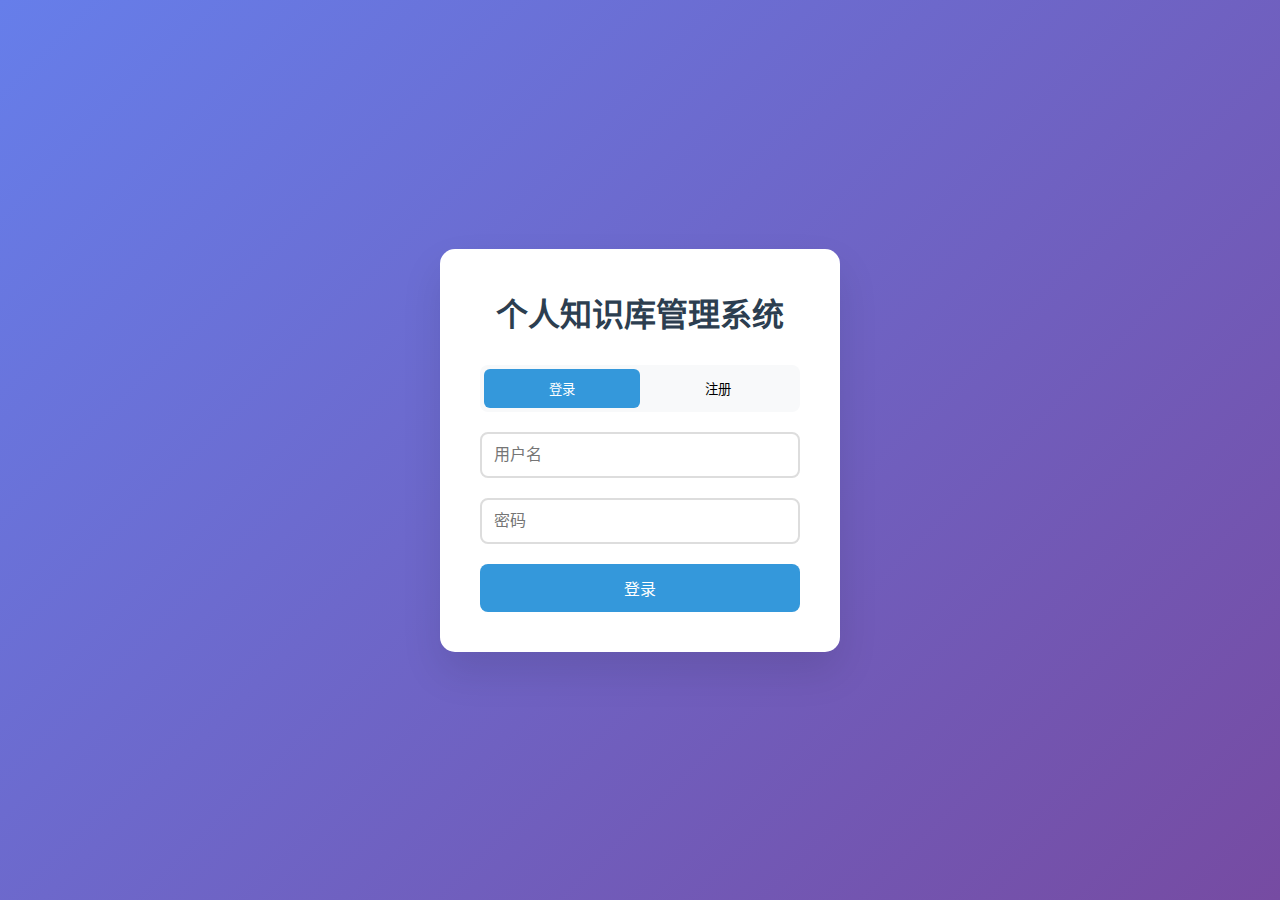
<file: target/classes/templates/login.html>
<!DOCTYPE html>
<html lang="zh-CN">
<head>
    <meta charset="UTF-8">
    <meta name="viewport" content="width=device-width, initial-scale=1.0">
    <title>登录 - 个人知识库</title>
    <style>
        * { margin: 0; padding: 0; box-sizing: border-box; }
        body {
            font-family: Arial;
            background: linear-gradient(135deg, #667eea, #764ba2);
            height: 100vh;
            display: flex;
            justify-content: center;
            align-items: center;
        }
        .login-box {
            background: white;
            padding: 40px;
            border-radius: 15px;
            box-shadow: 0 20px 40px rgba(0,0,0,0.1);
            width: 400px;
        }
        h1 {
            text-align: center;
            margin-bottom: 30px;
            color: #2c3e50;
        }
        .form-group {
            margin-bottom: 20px;
        }
        input {
            width: 100%;
            padding: 12px;
            border: 2px solid #ddd;
            border-radius: 8px;
            font-size: 16px;
        }
        input:focus {
            outline: none;
            border-color: #3498db;
        }
        .submit-btn {
            width: 100%;
            background: #3498db;
            color: white;
            border: none;
            padding: 12px;
            border-radius: 8px;
            font-size: 16px;
            cursor: pointer;
        }
        .submit-btn:hover {
            background: #2980b9;
        }
        .tab-buttons {
            display: flex;
            margin-bottom: 20px;
            background: #f8f9fa;
            border-radius: 8px;
            padding: 4px;
        }
        .tab-button {
            flex: 1;
            padding: 10px;
            border: none;
            background: none;
            cursor: pointer;
            border-radius: 6px;
        }
        .tab-button.active {
            background: #3498db;
            color: white;
        }
        .auth-form {
            display: none;
        }
        .auth-form.active {
            display: block;
        }
    </style>
</head>
<body>
<div class="login-box">
    <h1>个人知识库管理系统</h1>

    <div class="tab-buttons">
        <button class="tab-button active" onclick="switchToLogin()">登录</button>
        <button class="tab-button" onclick="switchToRegister()">注册</button>
    </div>

    <form id="loginForm" class="auth-form active" onsubmit="handleLogin(event)">
        <div class="form-group">
            <input type="text" placeholder="用户名" id="username" required>
        </div>
        <div class="form-group">
            <input type="password" placeholder="密码" id="password" required>
        </div>
        <button type="submit" class="submit-btn">登录</button>
    </form>

    <form id="registerForm" class="auth-form" onsubmit="handleRegister(event)">
        <div class="form-group">
            <input type="text" placeholder="用户名" id="regUsername" required>
        </div>
        <div class="form-group">
            <input type="email" placeholder="邮箱" id="regEmail" required>
        </div>
        <div class="form-group">
            <input type="password" placeholder="密码" id="regPassword" required>
        </div>
        <button type="submit" class="submit-btn">注册</button>
    </form>
</div>

<script>
    // 切换标签函数
    function switchToLogin() {
        document.getElementById('loginForm').classList.add('active');
        document.getElementById('registerForm').classList.remove('active');
        document.querySelectorAll('.tab-button')[0].classList.add('active');
        document.querySelectorAll('.tab-button')[1].classList.remove('active');
    }

    function switchToRegister() {
        document.getElementById('registerForm').classList.add('active');
        document.getElementById('loginForm').classList.remove('active');
        document.querySelectorAll('.tab-button')[1].classList.add('active');
        document.querySelectorAll('.tab-button')[0].classList.remove('active');
    }

    // 登录处理
    async function handleLogin(event) {
        event.preventDefault();
        console.log('开始登录...');

        const username = document.getElementById('username').value;
        const password = document.getElementById('password').value;

        try {
            const response = await fetch('/api/login', {
                method: 'POST',
                headers: { 'Content-Type': 'application/json' },
                body: JSON.stringify({ username, password })
            });

            const result = await response.json();
            console.log('登录响应:', result);

            if (result.success) {
                localStorage.setItem('currentUser', JSON.stringify(result.data));
                alert('登录成功！');
                window.location.href = '/';
            } else {
                alert('登录失败: ' + result.message);
            }
        } catch (error) {
            console.error('登录错误:', error);
            alert('登录失败: ' + error.message);
        }
    }

    // 注册处理
    async function handleRegister(event) {
        event.preventDefault();
        console.log('开始注册...');

        const username = document.getElementById('regUsername').value;
        const email = document.getElementById('regEmail').value;
        const password = document.getElementById('regPassword').value;

        try {
            const response = await fetch('/api/register', {
                method: 'POST',
                headers: { 'Content-Type': 'application/json' },
                body: JSON.stringify({ username, email, password })
            });

            const result = await response.json();
            console.log('注册响应:', result);

            if (result.success) {
                alert('注册成功！请登录');
                switchToLogin();
            } else {
                alert('注册失败: ' + result.message);
            }
        } catch (error) {
            console.error('注册错误:', error);
            alert('注册失败: ' + error.message);
        }
    }

    // 页面加载完成后的初始化
    document.addEventListener('DOMContentLoaded', function() {
        console.log('登录页面加载完成');
        console.log('所有函数已定义:', {
            switchToLogin: typeof switchToLogin,
            switchToRegister: typeof switchToRegister,
            handleLogin: typeof handleLogin,
            handleRegister: typeof handleRegister
        });
    });
</script>
</body>
</html>
</file>
